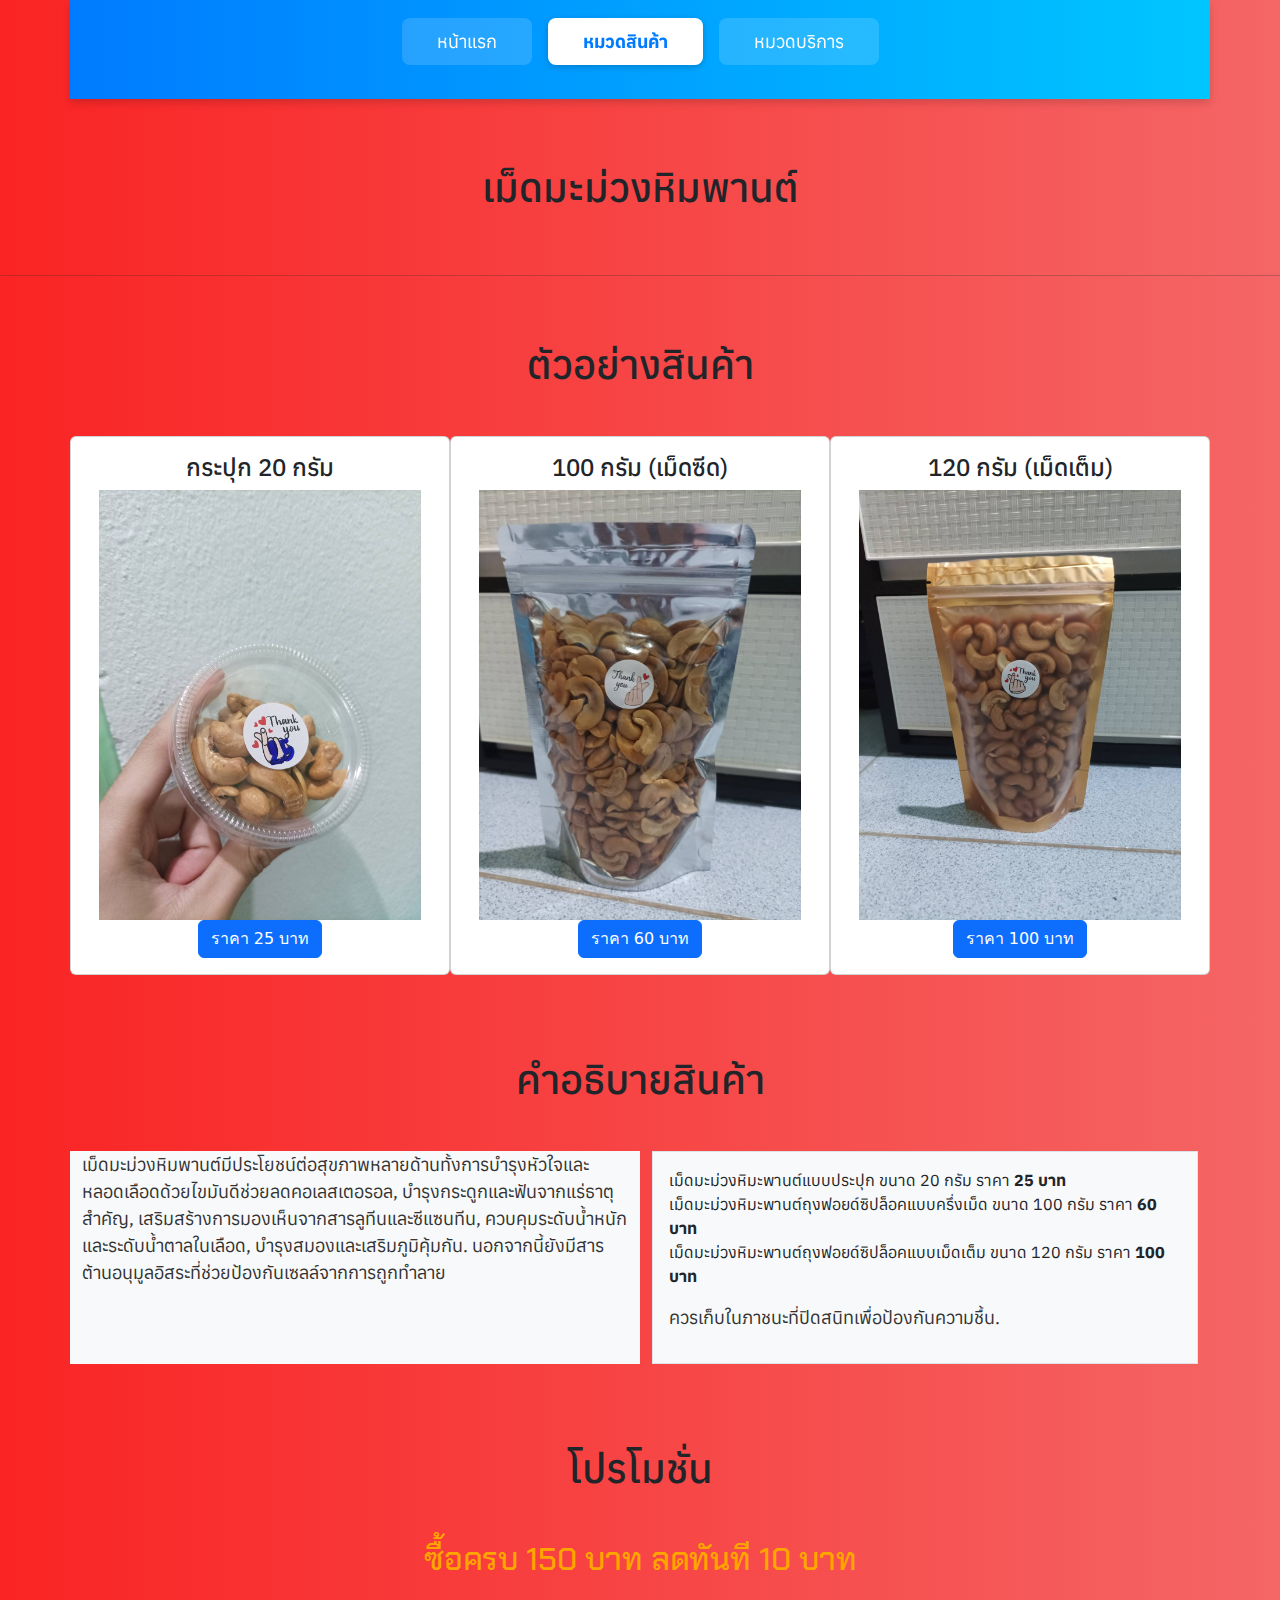
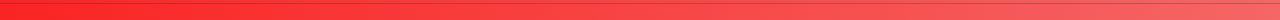
<file: my1stcategory.html>
<!DOCTYPE html>
<html lang="th">
  <head>
  <meta charset="UTF-8">
  <title>My 1st Category</title>
  <meta name="viewport" content="width=device-width, initial-scale=1">
  <link rel="stylesheet" href="mystyle.css">
  <link href="https://cdn.jsdelivr.net/npm/bootstrap@5.3.2/dist/css/bootstrap.min.css" rel="stylesheet">
</head>

<body class="my1stcategory">
  <nav class="container">
    <ul class="d-flex justify-content-center list-unstyled gap-3  p-2 rounded">
      <li><a href="index.html">หน้าแรก</a></li>
      <li><a href="my1stcategory.html" class="active">หมวดสินค้า</a></li>
      <li><a href="my2ndcategory.html">หมวดบริการ</a></li>
    </ul>
  </nav>

  
  <h1 class="my-4">เม็ดมะม่วงหิมพานต์</h1>
  <hr>

<div class="container my-4">
  <h1>ตัวอย่างสินค้า</h1>
  <div class="row justify-content-center">
    
    <div class="col-md-4 col-sm-6 mb-3 card h-100 text-center">
      <div class="card-body">
        <h4>กระปุก 20 กรัม</h4>
        <img class="img-fluid mx-auto d-block" src="resources/Cashew nuts1.jpg" alt="Cashew nuts1">
        
        <button class="btn btn-primary">ราคา 25 บาท</button>
      </div>
    </div>

    <div class="col-md-4 col-sm-6 mb-3 card h-100 text-center">
      <div class="card-body">
        <h4>100 กรัม (เม็ดซีด)</h4>
        <img class="img-fluid mx-auto d-block" src="resources/Cashew nuts2.jpg" alt="Cashew nuts2">
        <button class="btn btn-primary">ราคา 60 บาท</button>
      </div>
    </div>

    <div class="col-md-4 col-sm-6 mb-3 card h-100 text-center">
      <div class="card-body">
        <h4>120 กรัม (เม็ดเต็ม)</h4>
        <img class="img-fluid mx-auto d-block" src="resources/Cashew nuts3.jpg" alt="Cashew nuts3">
        <button class="btn btn-primary">ราคา 100 บาท</button>
      </div>
    </div>

  </div>
</div>

<div class="container my-4">
  <h1>คำอธิบายสินค้า</h1>
  <div class="row justify-content-center ">
    <div class="col-lg-6 mb-3 bg-light">
      <p>
        เม็ดมะม่วงหิมพานต์มีประโยชน์ต่อสุขภาพหลายด้านทั้งการบำรุงหัวใจและหลอดเลือดด้วยไขมันดีช่วยลดคอเลสเตอรอล,
        บำรุงกระดูกและฟันจากแร่ธาตุสำคัญ, เสริมสร้างการมองเห็นจากสารลูทีนและซีแซนทีน,
        ควบคุมระดับน้ำหนักและระดับน้ำตาลในเลือด, บำรุงสมองและเสริมภูมิคุ้มกัน.
        นอกจากนี้ยังมีสารต้านอนุมูลอิสระที่ช่วยป้องกันเซลล์จากการถูกทำลาย
      </p>
    </div>

    <div class="col-lg-6 mb-3">
      <div class="bg-light border p-3 text-start">
        <ul class="list-unstyled">
          <li>เม็ดมะม่วงหิมะพานต์แบบประปุก ขนาด 20 กรัม ราคา <b>25 บาท</b></li>
          <li>เม็ดมะม่วงหิมะพานต์ถุงฟอยด์ซิปล็อคแบบครึ่งเม็ด ขนาด 100 กรัม ราคา <b>60 บาท</b></li>
          <li>เม็ดมะม่วงหิมะพานต์ถุงฟอยด์ซิปล็อคแบบเม็ดเต็ม ขนาด 120 กรัม ราคา <b>100 บาท</b></li>
        </ul>
        <p>ควรเก็บในภาชนะที่ปิดสนิทเพื่อป้องกันความชื้น.</p>
      </div>
    </div>
  </div>
</div>


  <section id="promotion" class="container text-center my-4">
    <h1>โปรโมชั่น</h1>
    <h2 font style="color: orange;">ซื้อครบ 150 บาท ลดทันที 10 บาท</h2>
    
  </section>
  <hr>
</body>

</html>
</file>
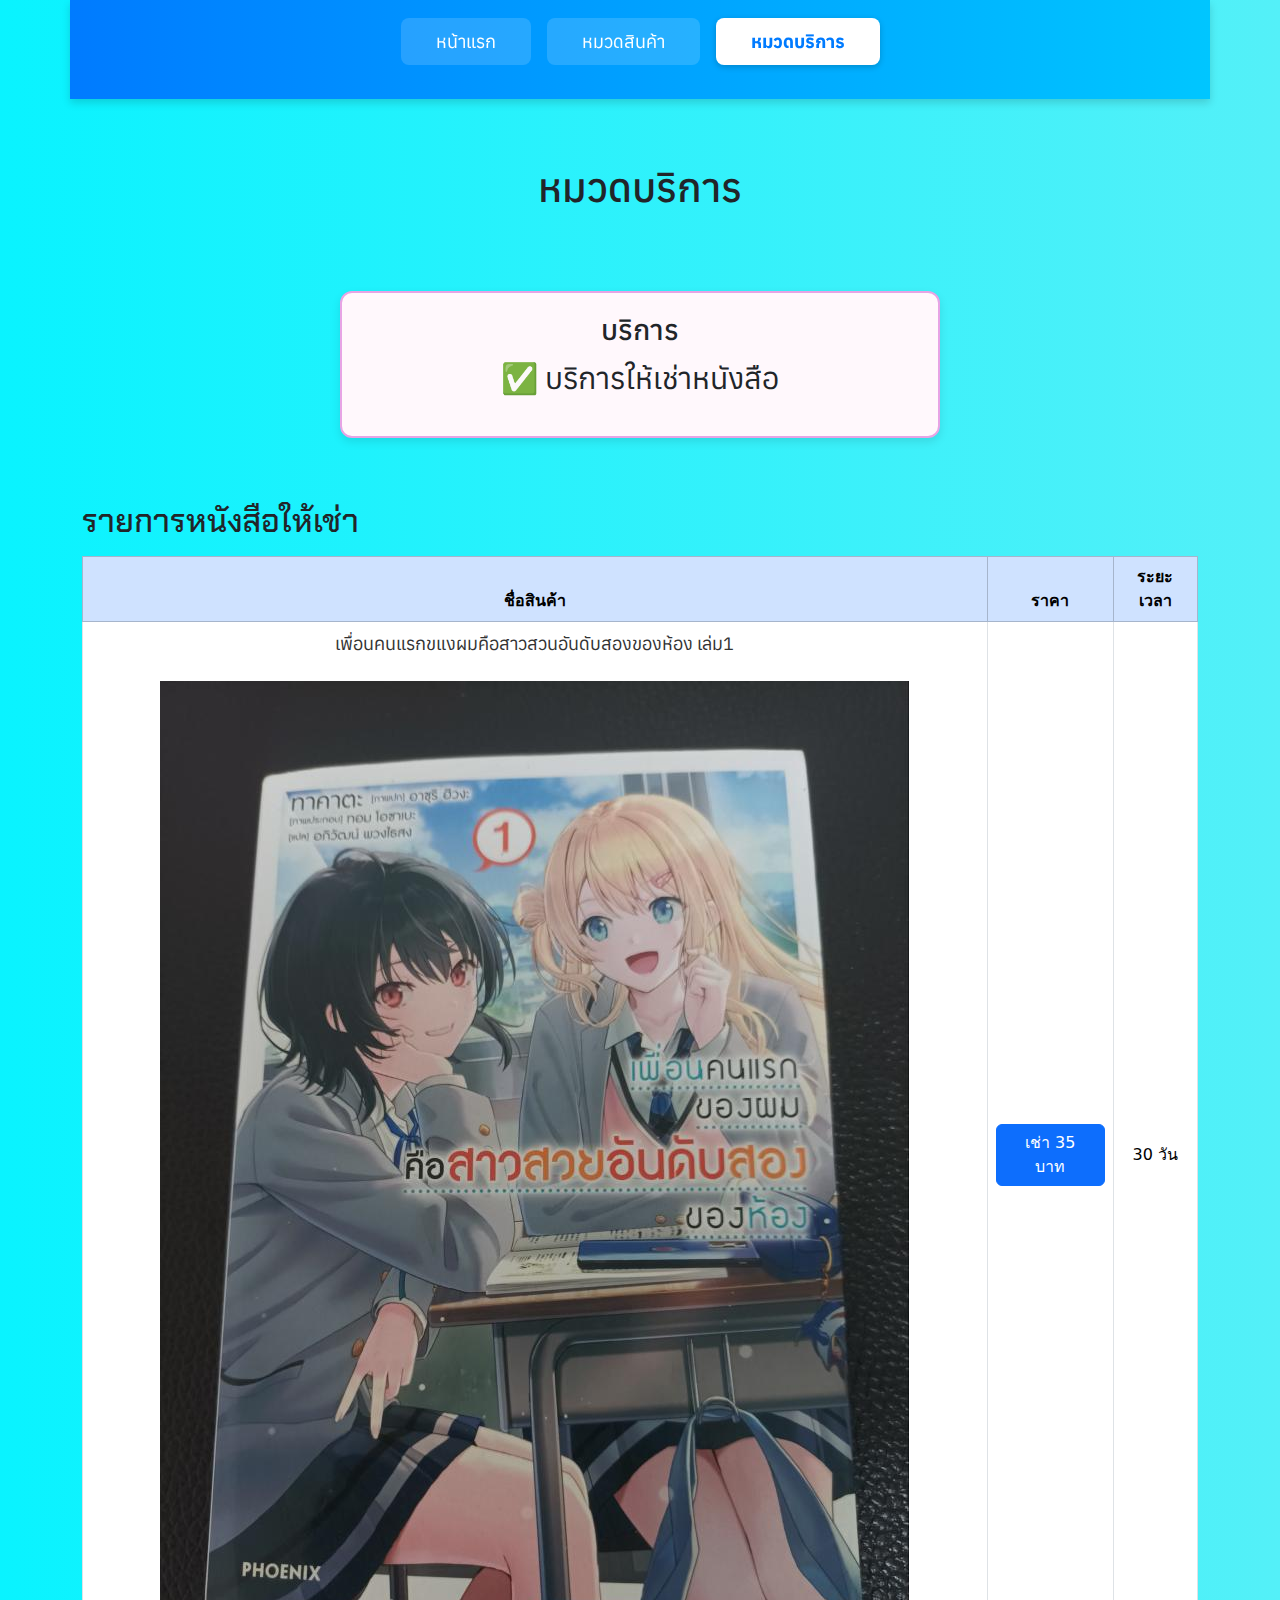
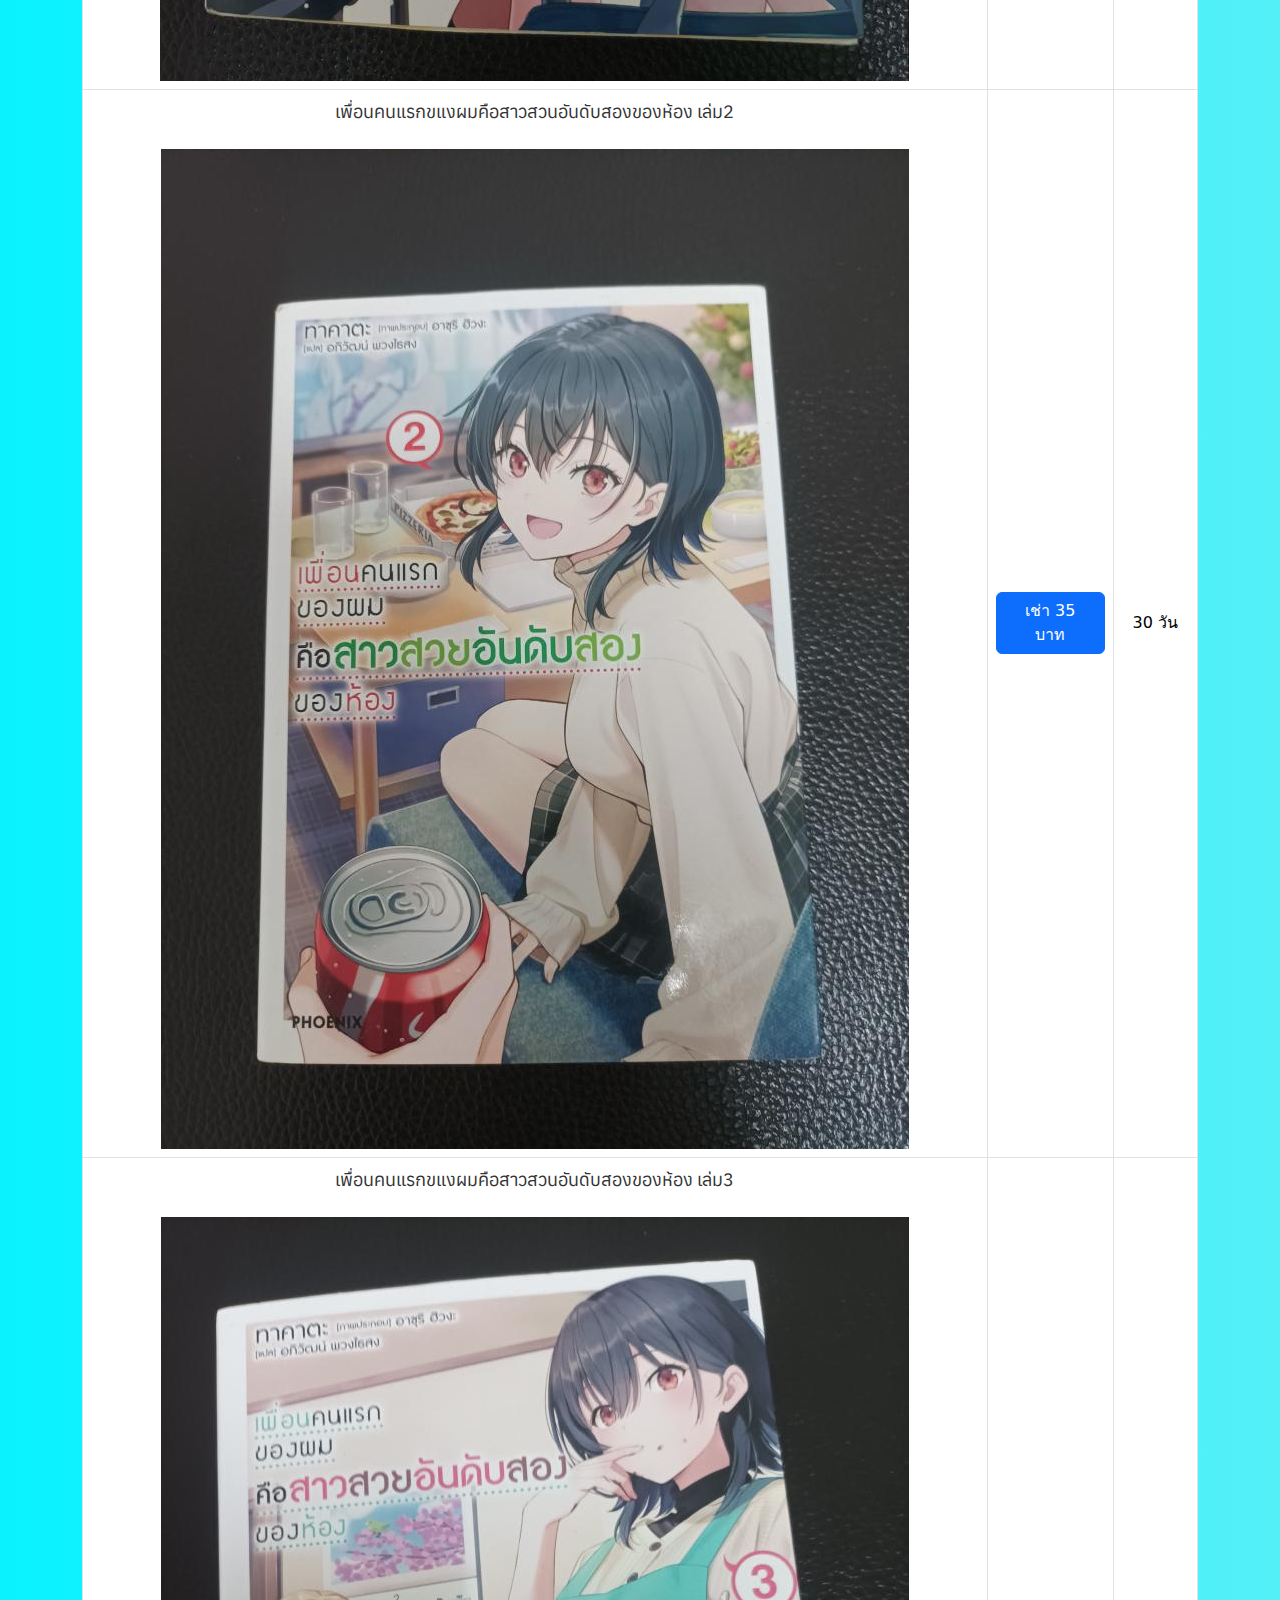
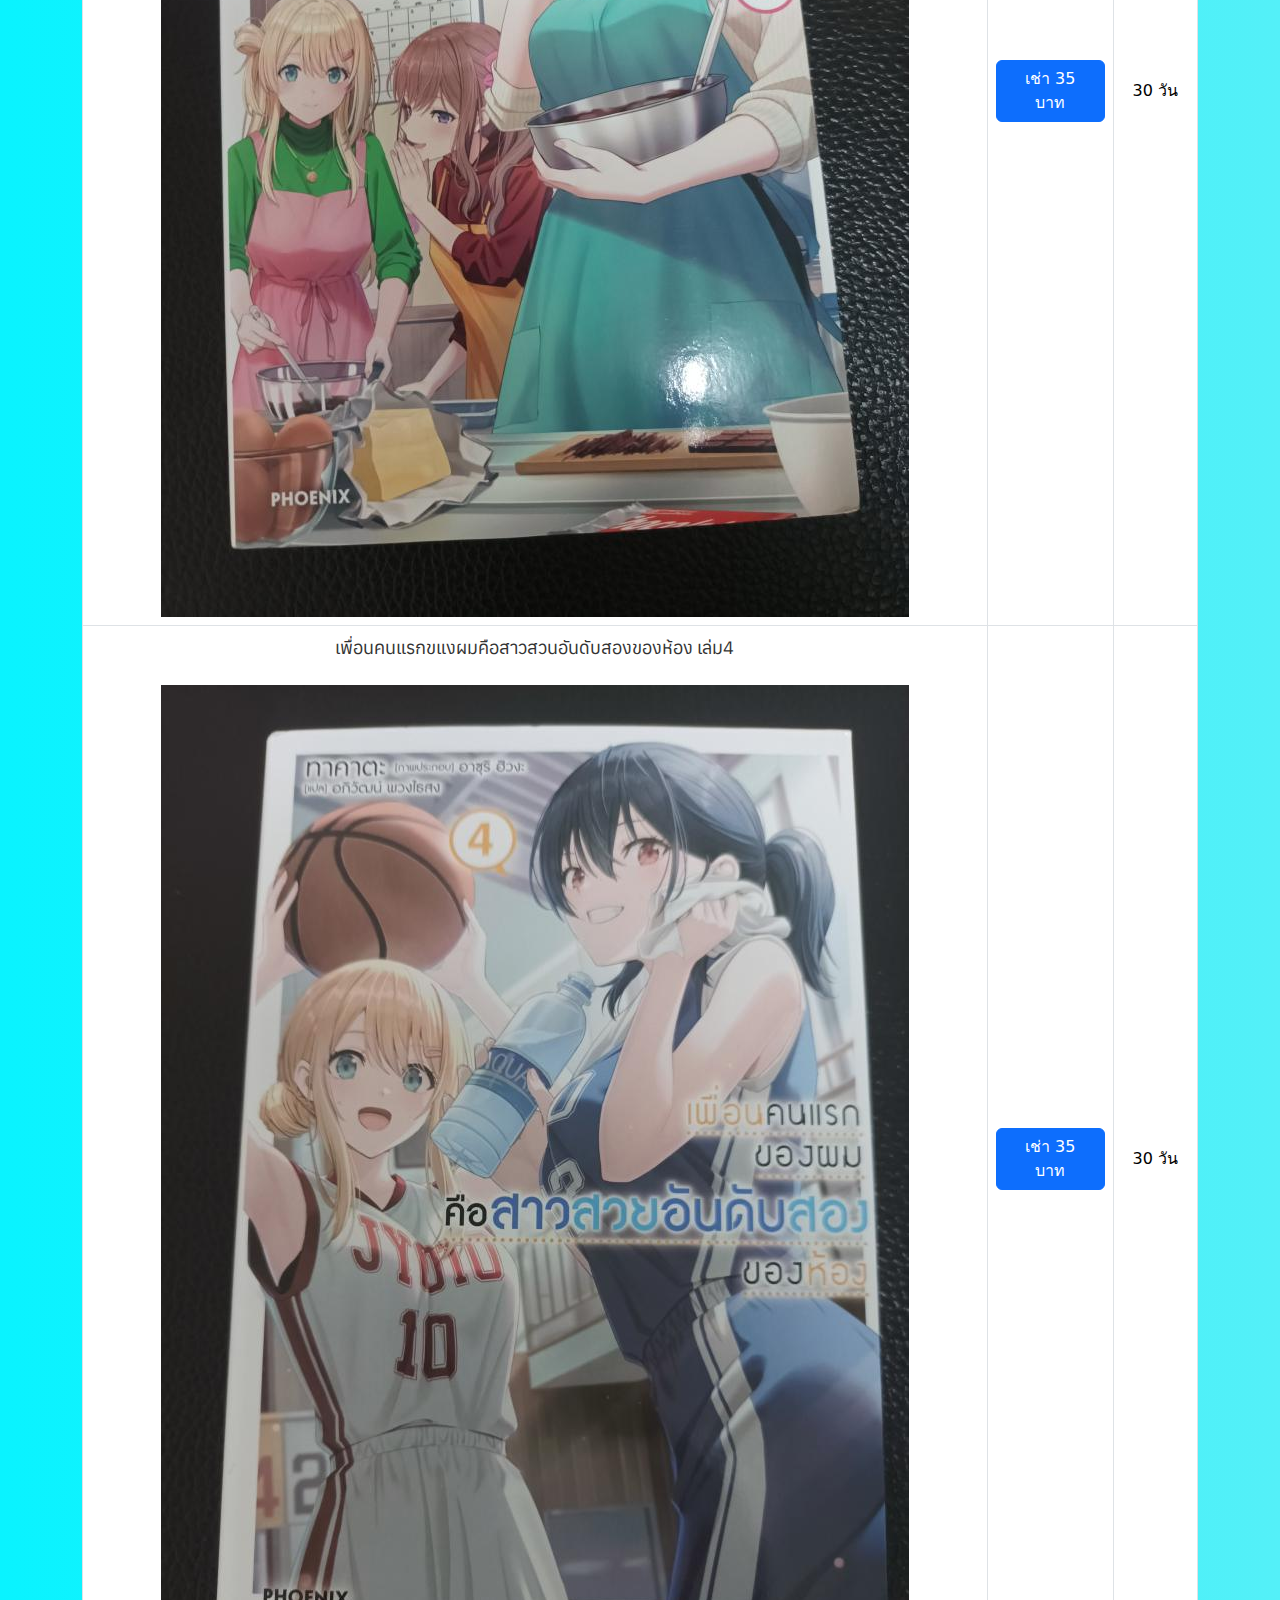
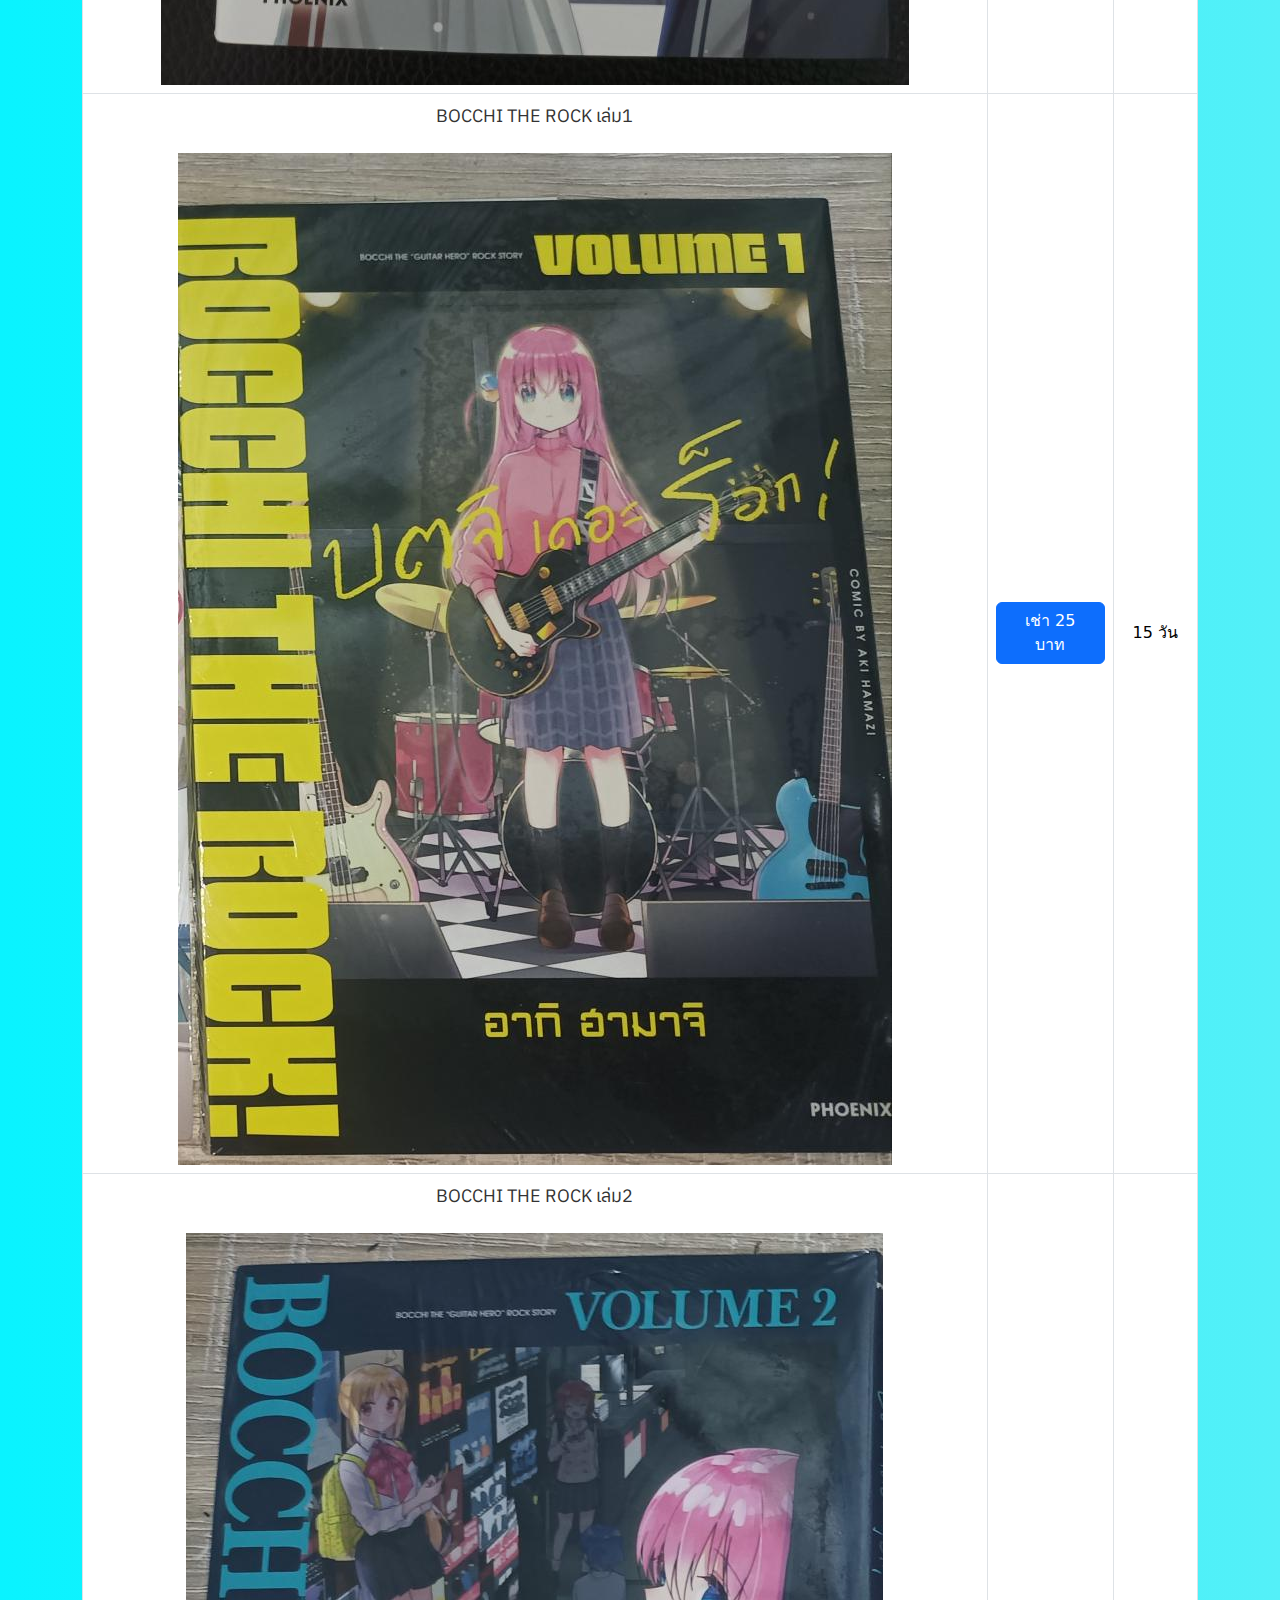
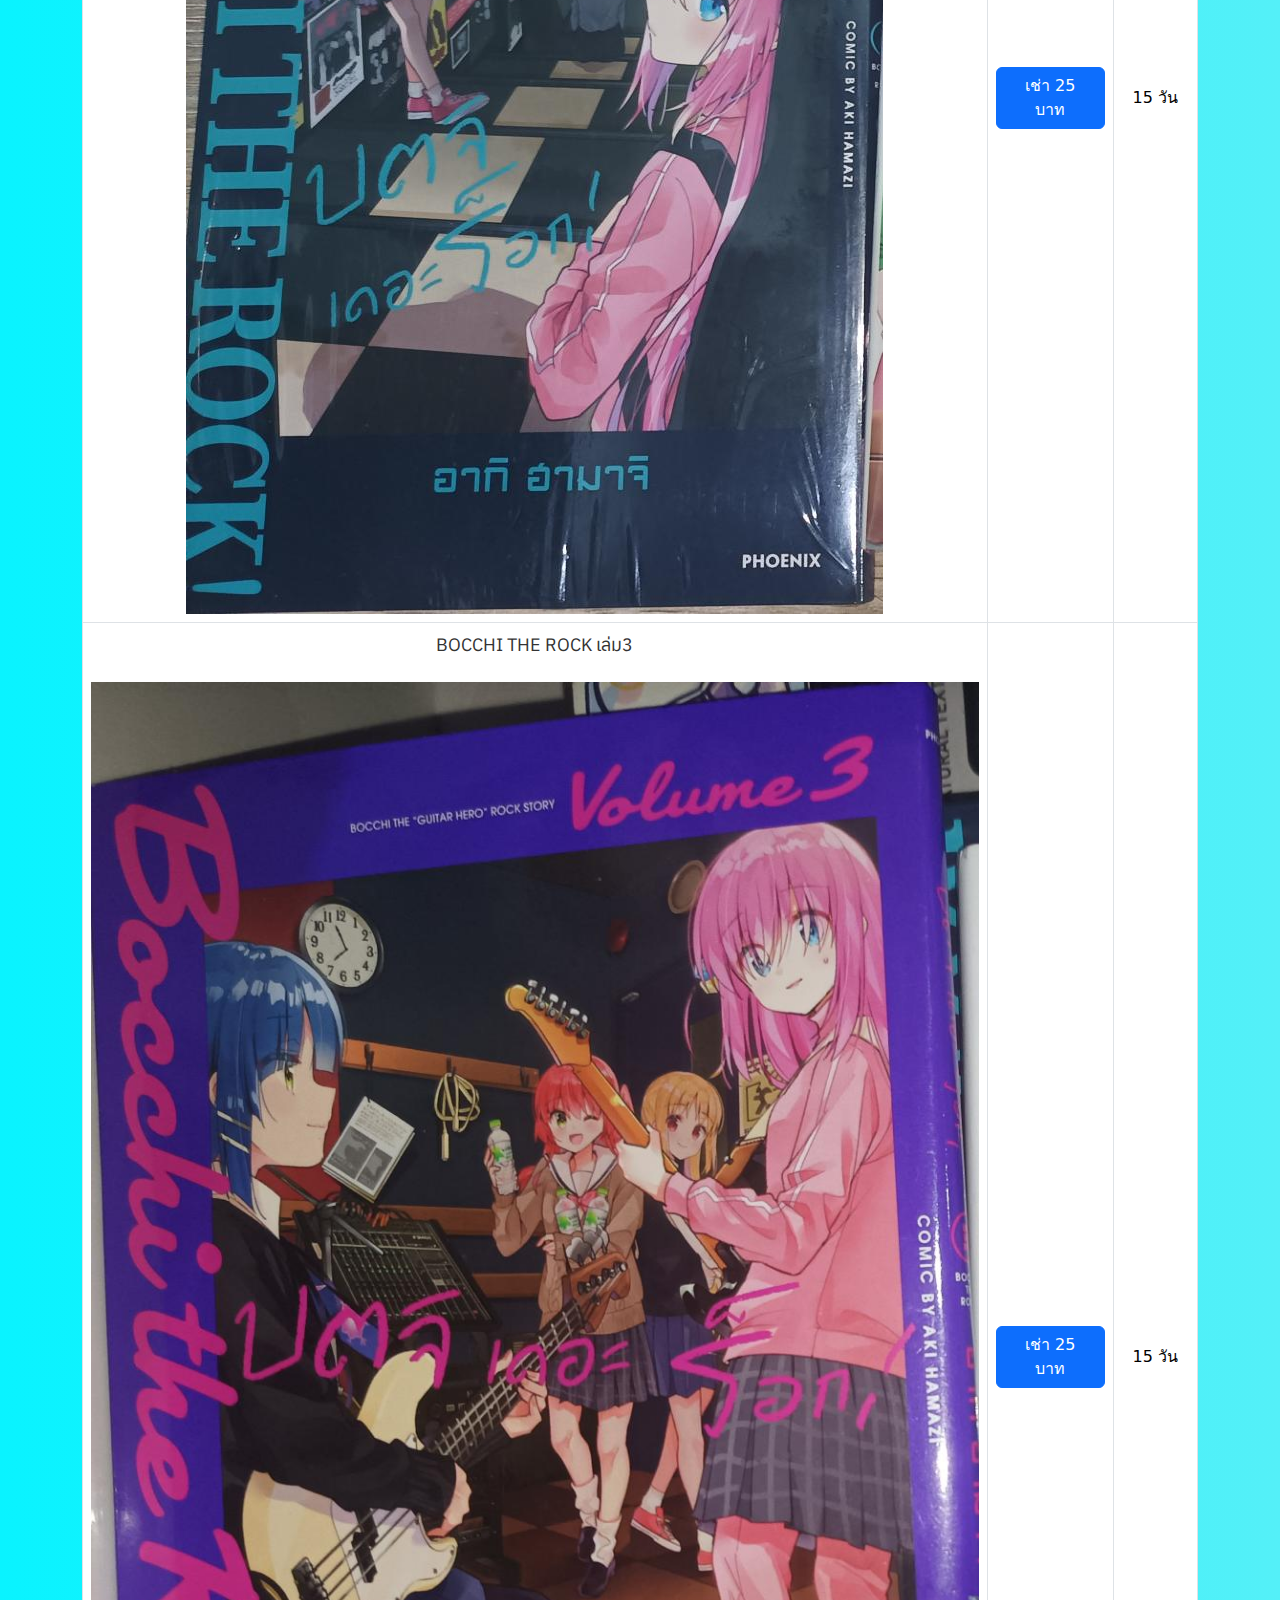
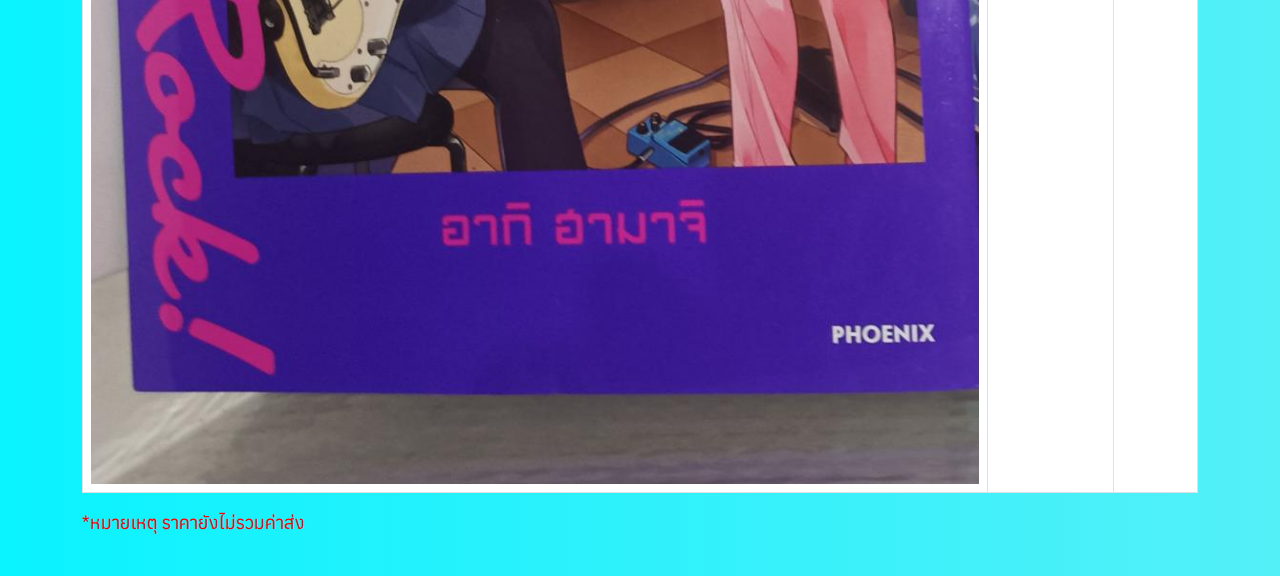
<file: my2ndcategory.html>
<!DOCTYPE html>
<html lang="th">

<head>
  <meta charset="UTF-8">
  <title>My 2nd Category</title>
  <link rel="stylesheet" href="mystyle.css">
  <link href="https://cdn.jsdelivr.net/npm/bootstrap@5.3.2/dist/css/bootstrap.min.css" rel="stylesheet">
</head>

<body class="my2ndcategory">

  <nav class="container">
    <ul class="d-flex justify-content-center list-unstyled gap-3  p-2 rounded">
      <li><a href="index.html">หน้าแรก</a></li>
      <li><a href="my1stcategory.html">หมวดสินค้า</a></li>
      <li><a href="my2ndcategory.html" class="active">หมวดบริการ</a></li>
    </ul>
  </nav>
  <div class="container my-4">
    <div class="row">
  
      <div class="col-lg-2 col-md-3 d-none d-md-block">
        <div class="sidebar left2"></div>
      </div>

      <div class="col-lg-8 col-md-6">
        <h1 class="mb-4">หมวดบริการ</h1>
        <div class="message-box">
          <h3>บริการ</h3>
          <ul class="list-unstyled">
            <li>✅ บริการให้เช่าหนังสือ</li>
          </ul>
        </div>
      </div>

      <div class="col-lg-2 col-md-3 d-none d-md-block">
        <div class="sidebar right2"></div>
      </div>
    </div>
  </div>

  <div class="container my-4">
    <h2 class="mb-3">รายการหนังสือให้เช่า</h2>
    <div class="table-responsive">
      <table class="table table-bordered align-middle text-center">
        <thead class="table-primary">
          <tr>
            <th scope="col">ชื่อสินค้า</th>
            <th scope="col">ราคา</th>
            <th scope="col">ระยะเวลา</th>
          </tr>
        </thead>
        <tbody>
          <tr>
            <td>
              <p>เพื่อนคนแรกขแงผมคือสาวสวนอันดับสองของห้อง เล่ม1</p>
              <img class="img-fluid mt-2" src="resources/book1.jpg" alt="book1">
            </td>
            <td><button class="btn btn-primary">เช่า 35 บาท</button></td>
            <td>30 วัน</td>
          </tr>
          <tr>
            <td>
              <p>เพื่อนคนแรกขแงผมคือสาวสวนอันดับสองของห้อง เล่ม2</p>
              <img class="img-fluid mt-2" src="resources/book2.jpg" alt="book2">
            </td>
            <td><button class="btn btn-primary">เช่า 35 บาท</button></td>
            <td>30 วัน</td>
          </tr>
          <tr>
            <td>
              <p>เพื่อนคนแรกขแงผมคือสาวสวนอันดับสองของห้อง เล่ม3</p>
              <img class="img-fluid mt-2" src="resources/book3.jpg" alt="book3">
            </td>
            <td><button class="btn btn-primary">เช่า 35 บาท</button></td>
            <td>30 วัน</td>
          </tr>
          <tr>
            <td>
              <p>เพื่อนคนแรกขแงผมคือสาวสวนอันดับสองของห้อง เล่ม4</p>
              <img class="img-fluid mt-2" src="resources/book4.jpg" alt="book4">
            </td>
            <td><button class="btn btn-primary">เช่า 35 บาท</button></td>
            <td>30 วัน</td>
          </tr>
          <tr>
            <td>
              <p>BOCCHI THE ROCK เล่ม1</p>
              <img class="img-fluid mt-2" src="resources/book5.jpg" alt="book5">
            </td>
            <td><button class="btn btn-primary">เช่า 25 บาท</button></td>
            <td>15 วัน</td>
          </tr>
          <tr>
            <td>
              <p>BOCCHI THE ROCK เล่ม2</p>
              <img class="img-fluid mt-2" src="resources/book6.jpg" alt="book6">
            </td>
            <td><button class="btn btn-primary">เช่า 25 บาท</button></td>
            <td>15 วัน</td>
          </tr>
          <tr>
            <td>
              <p>BOCCHI THE ROCK เล่ม3</p>
              <img class="img-fluid mt-2" src="resources/book7.jpg" alt="book7">
            </td>
            <td><button class="btn btn-primary">เช่า 25 บาท</button></td>
            <td>15 วัน</td>
          </tr>
        </tbody>
      </table>
      <p font style="color: red;">*หมายเหตุ ราคายังไม่รวมค่าส่ง</p>
    </div>
  </div>

</body>

</html>
</file>
<file: mystyle.css>
@import url('https://fonts.googleapis.com/css2?family=Anuphan:wght@100..700&family=Chakra+Petch:ital,wght@0,300;0,400;0,500;0,600;0,700;1,300;1,400;1,500;1,600;1,700&display=swap');

body.index {
  background: linear-gradient(270deg, #e7a4e5, #eaeaea, #ffd6ff);
  background-size: 600% 600%;
  animation: gradientBG 10s ease infinite;
}

body.my1stcategory {
  background: linear-gradient(270deg, #370df4, #eaeaea, hwb(0 14% 2%));
  background-size: 600% 600%;
  animation: gradientBG 10s ease infinite;
}

body.my2ndcategory {
  background: linear-gradient(270deg, #ffffff, #eaeaea, #09f3ff);
  background-size: 600% 600%;
  animation: gradientBG 10s ease infinite;
}

@keyframes gradientBG {
  0%   {background-position: 0% 50%;}
  50%  {background-position: 100% 50%;}
  100% {background-position: 0% 50%;}
}
h1 {
    color: darkblue;
    text-align: center;
    margin: 20px 20px;
    padding: 40px;
     font-family: "Anuphan", sans-serif;
     font-size: 40px;
}
h2{
  color: red;
  font-family: "Chakra Petch";
}

h3 {
    color: rgb(50, 35, 54);
     font-family: "Anuphan", sans-serif;
}
h4{
     font-family: "Anuphan", sans-serif;
}
p {
    color: #333;
    font-size: 18px;
     font-family: "Anuphan", sans-serif;
    
}

.contact-item {
 display: flex;
  justify-content: center; 
  align-items: center;     
  gap: 10px;               
  margin: 10px 0;
  
}

#logo {
  width: 24px;              
  height: 24px;
}
.Cashew{
     height: 150px;
     width: 150px;
}
#Recommendshop{
    z-index: 1; 
}
li{
    font-family: "Anuphan", sans-serif;
}
.page {
  display: flex;
  height: 100vh;
}
.message-box {
      flex: 2; 
  margin: 40px auto;  
  padding: 20px;
  max-width: 600px;

  background: #fff8fc;
  border: 2px solid #e7a4e5;
  border-radius: 12px;
  box-shadow: 0 4px 10px rgba(0,0,0,0.1);
  text-align: center;
  font-size: 30px;
  
}
.message-box:hover {
  transform: scale(1.03);
  box-shadow: 0 6px 20px rgba(0,0,0,0.15);
  transition: 0.3s;
}


.sidebar {
  flex: 1;    
  background-size: cover;                 
  background-position: center;            
  background-repeat: no-repeat;      
}
#info{
  margin: 40px auto;
  padding: 20px;
  max-width: 600px;
  background: #ffffff;
  border: 2px solid #e7a4e5;
  border-radius: 12px;
  box-shadow: 0 4px 10px rgba(0,0,0,0.1);
  text-align: center;   
  font-size: 20px;  
}
#veli{
    width: 200px;               
   height: 200px;
   padding: 100px;
}
.sidebar.left {
  background-image: url("resources/slicebar.png"); 
}

.sidebar.right {
   background-image: url("resources/slicebar.png");
}
.sidebar.left2 {
  background-image: url("resources/bar.b.png"); 
}

.sidebar.right2 {
   background-image: url("resources/bar.b.png");
}
#video-containner{
  max-width: 100%;
  width: 100%;
  aspect-ratio: 16/9;
}
video{
  width: 300pt;
  height: 300pt;
}
nav {
  display: flex;
  justify-content: center;
  gap: 25px;
  background: linear-gradient(90deg, #007bff, #00c6ff);
  padding: 20px;
  box-shadow: 0 4px 8px rgba(0,0,0,0.15);
  position: sticky; /* ติดด้านบน */
  top: 0;
  z-index: 1000;
}

nav a {
  padding: 12px 35px;
  font-size: 18px;
  background: rgba(255, 255, 255, 0.15);
  color: #fff;
  text-decoration: none;
  border-radius: 8px;
  transition: all 0.3s ease;
}

nav a:hover {
  background: rgba(255, 255, 255, 0.4);
  color: #000;
  transform: scale(1.05);
}

nav a.active {
  background: #fff;
  color: #007bff;
  font-weight: bold;
}
nav a.active {
  background: #fff;
  color: #007bff;
  font-weight: bold;
  box-shadow: 0 2px 6px rgba(0,0,0,0.2);
}
</file>
